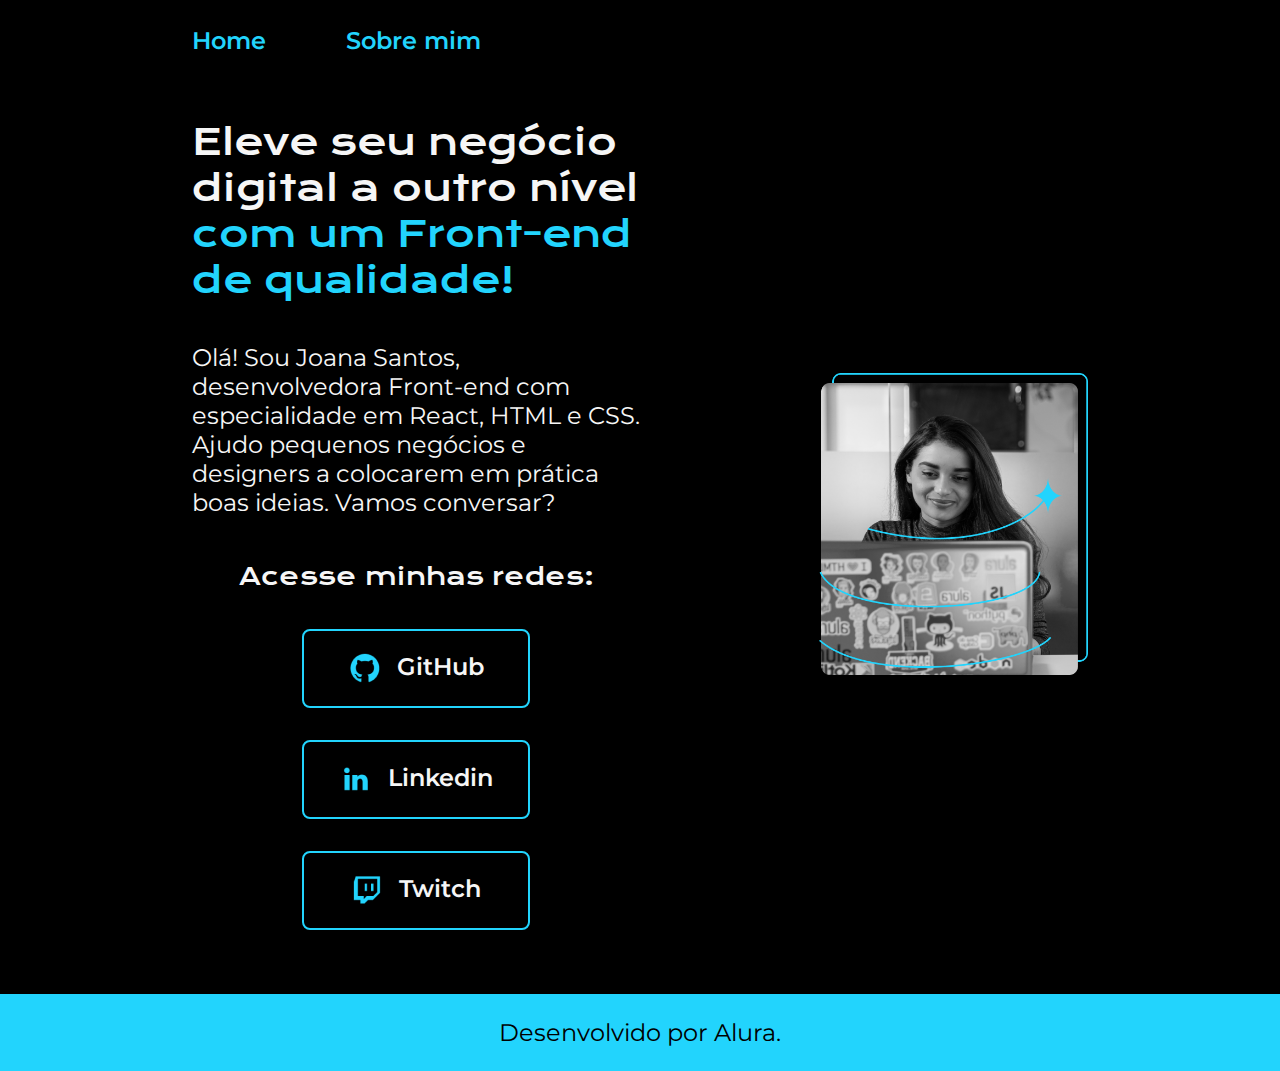
<file: index.html>
<!DOCTYPE html>
<html lang="pt-br">
<head>
    <meta charset="UTF-8">
    <meta name="viewport" content="width=device-width, initial-scale=1.0">
    <link rel="stylesheet" href="./style/style.css">
    <title>Portifolio</title>
</head>
<body>

    <header class="cabecalho">
        <nav class="cabecalho-menu">
            <a href="index.html" class="cabecalho-menu-link">Home</a>
            <a href="about.html" class="cabecalho-menu-link">Sobre mim</a>
        </nav>
    </header>
    <main class="conteinar-pai">
        <section class="conteinar-conteudo">
            <h1 class="conteinar-conteudo-titulo">Eleve seu negócio digital a outro nível <strong class="titulo-destaque">com um Front-end de qualidade!</strong></h1>
            <p class="conteinar-conteudo-texto">Olá! Sou Joana Santos, desenvolvedora Front-end com especialidade em React, HTML e CSS. Ajudo pequenos negócios e designers a colocarem em prática boas ideias. Vamos conversar?</p>
        <div class="conteinar-links">
            <h2 class="conteinar-links-titulo">Acesse minhas redes:</h2>
                <a href="index.html" class="conteinar-links-botao">
                    <img src="./assets/Logo Github.png" alt="logo github">
                    GitHub
                </a>
                <a href="index.html" class="conteinar-links-botao">
                    <img src="./assets/Logo linkedin.png" alt="logo github">
                    Linkedin
                </a>
                <a href="index.html" class="conteinar-links-botao">
                    <img src="./assets/Logo Twitch.png" alt="logo github">
                    Twitch
                </a>
        </div>
        </section>
        <img class="conteinar-imagem" src="./assets/img.png" alt="img da Joana programando">
    </main>
    <footer class="rodape">
        <p>Desenvolvido por Alura.</p>
    </footer>
            
</body>
</html>
</file>
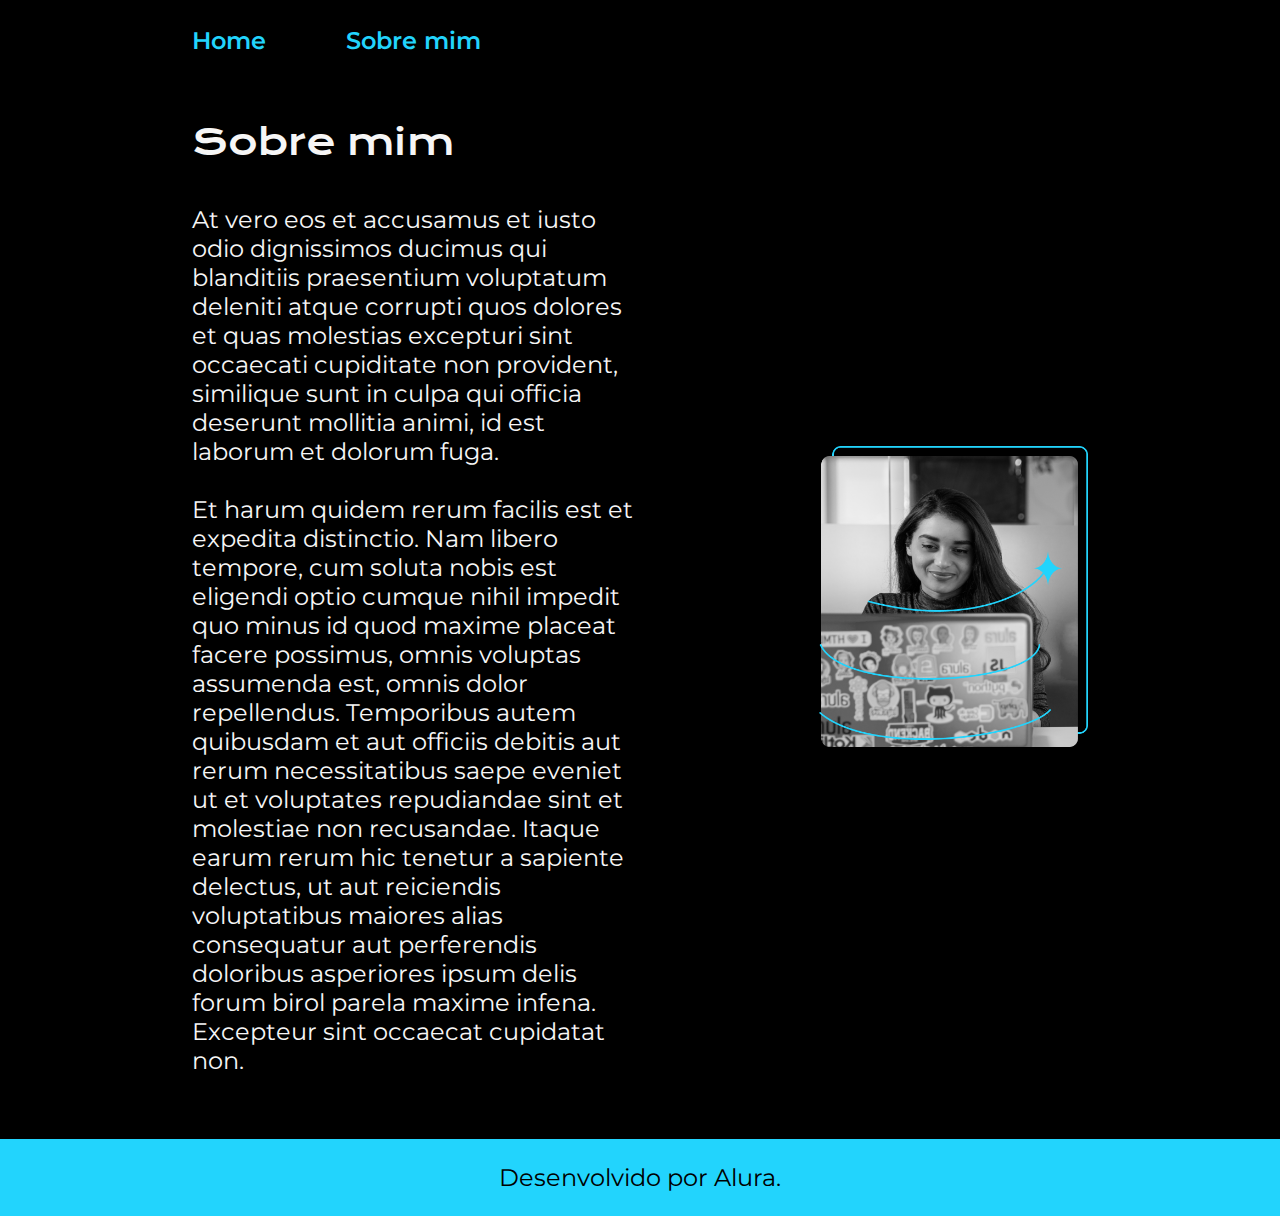
<file: about.html>
<!DOCTYPE html>
<html lang="pt-br">
<head>
    <meta charset="UTF-8">
    <meta name="viewport" content="width=device-width, initial-scale=1.0">
    <link rel="stylesheet" href="style/style.css">
    <title> Sobre mim</title>
</head>
<body>
    <header class="cabecalho">
        <nav class="cabecalho-menu">
            <a href="index.html" class="cabecalho-menu-link">Home</a>
            <a href="about.html" class="cabecalho-menu-link">Sobre mim</a>
        </nav>
    </header>
    <main class="conteinar-pai">
        <section class="conteinar-conteudo">
            <h1 class="conteinar-conteudo-titulo">Sobre mim</h1>
            <p class="conteinar-conteudo-texto">At vero eos et accusamus et iusto odio dignissimos ducimus qui blanditiis praesentium voluptatum deleniti atque corrupti quos dolores et quas molestias excepturi sint occaecati cupiditate non provident, similique sunt in culpa qui officia deserunt mollitia animi, id est laborum et dolorum fuga.<br><br>

                Et harum quidem rerum facilis est et expedita distinctio. Nam libero tempore, cum soluta nobis est eligendi optio cumque nihil impedit quo minus id quod maxime placeat facere possimus, omnis voluptas assumenda est, omnis dolor repellendus. Temporibus autem quibusdam et aut officiis debitis aut rerum necessitatibus saepe eveniet ut et voluptates repudiandae sint et molestiae non recusandae. Itaque earum rerum hic tenetur a sapiente delectus, ut aut reiciendis voluptatibus maiores alias consequatur aut perferendis doloribus asperiores ipsum delis forum birol parela maxime infena. Excepteur sint occaecat cupidatat non.
                </p>
        </section>
        <img class="conteinar-imagem" src="./assets/img.png" alt="img de Joana">
    </main>
    <footer class="rodape">
        <p>Desenvolvido por Alura.</p>
    </footer>

</body>
</html>
</file>
<file: style/style.css>
@import url('https://fonts.googleapis.com/css2?family=Krona+One&family=Montserrat:wght@400;600&display=swap');


:root {
    --cor-primaria: #000000;
    --cor-secundaria: #F6F6F6;
    --cor-terciaria: #22D4FD;
    --cor-hover: #272727;

    --fonte-primaria: 'Krona One', sans-serif;
    --fonte-secundaria: 'Montserrat', sans-serif;
}

*{
    margin: 0;
    padding: 0;
}

body{
    box-sizing: border-box;
    background-color: var(--cor-primaria);
    color: var(--cor-secundaria);
}

.cabecalho{
    padding: 2% 0% 0% 15%;
}

.cabecalho-menu {
    display: flex;
    gap: 80px;
}
.cabecalho-menu-link {
    font-family: var(--fonte-secundaria);
    font-size: 1.5rem;
    font-weight: 600;
    color: var(--cor-terciaria);
    text-decoration: none;

}

.conteinar-pai {
    padding: 5% 15%;
    display: flex;
    align-items: center;
    justify-content: space-between;
    gap: 82px;
}

.conteinar-conteudo{
    width: 50%;
    display: flex;
    flex-direction: column;
    gap: 40px;
}

.conteinar-conteudo-titulo {
    font-size: 2.25rem;
    font-family: var(--fonte-primaria);
    font-weight: 400;

    
}

.conteinar-conteudo-texto {
    font-size: 1.5rem;
    font-family: var(--fonte-secundaria);
    font-weight: 400;
    color: var(--cor-segundaria);
}

.titulo-destaque {
    color: var(--cor-terciaria);
    font-weight: 400;
}

.conteinar-links {
    display: flex;
    flex-direction: column;
    align-items: center;
    justify-content: space-between;
    gap: 32px;

}

.conteinar-links-botao{
    /* background-color: #22D4FD; */
    display: flex;
    justify-content: center;
    gap: 16px;
    width: 50%;
    text-align: center;
    border-radius: 16px;
    font-size: 1.5rem;
    padding: 21.5px 0;
    text-decoration: none;
    color: var(--cor-segundaria);
    font-family: var(--fonte-secundaria);
    font-weight: 600;
    border-radius: 8px;
    border: 2px solid var(--cor-terciaria);


}

.conteinar-links-botao:hover {
    background-color: var(--cor-hover);
}

.conteinar-links-titulo{
    font-size: 1.5rem;
    font-family: var(--fonte-primaria);
    line-height: 40px;
    font-weight: 400;

}


.conteinar-imagem{
    width: 30%;
}

.rodape {
    padding: 24px;
    color: var(--cor-primaria);
    background-color: var(--cor-terciaria);
    text-align: center;
    font-size: 1.5rem;
    font-family:  var(--fonte-secundaria);
    font-weight: 400;
}


@media (max-width: 1200px){
    .conteinar-pai {
        flex-direction: column-reverse;
        padding: 5%;
    }

    .cabecalho{
        padding: 10%;
    }

    .cabecalho-menu{
        justify-content: center;
        font-size: 1.0rem;
    }

    .conteinar-conteudo {
        width: auto;
    }

    .conteinar-conteudo-texto{
        font-size: 1.0rem;
    }

    .conteinar-conteudo-titulo{
        font-size: 1.5rem;
    }

    
    .conteinar-links-titulo{
        font-size: 1.2rem;
    }

    .conteinar-imagem{
        width: 60%;
    }

    


}
</file>
